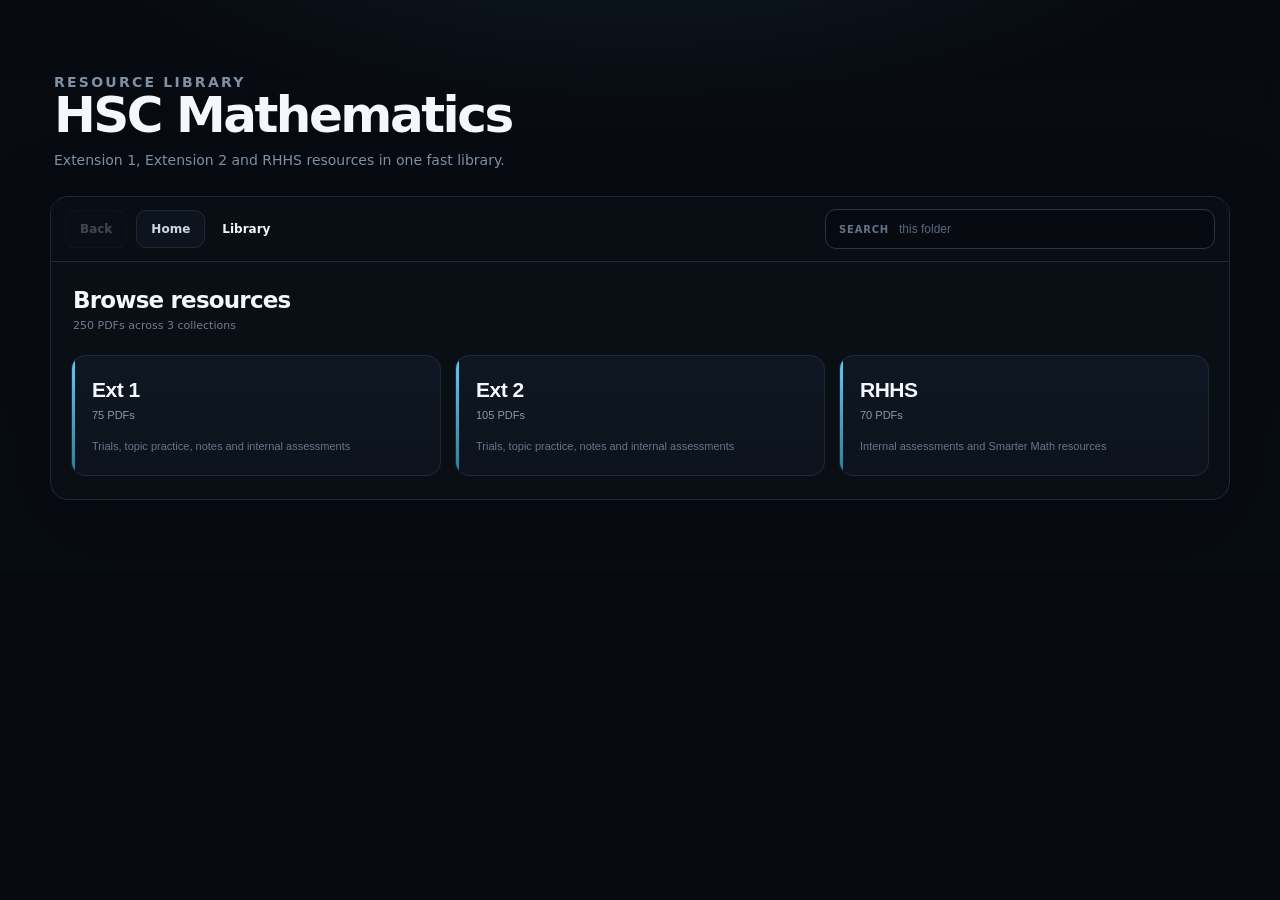
<file: index.html>
<!doctype html><html lang="en"><head><meta charset="utf-8"><meta name="viewport" content="width=device-width,initial-scale=1"><meta name="theme-color" content="#070a10"><title>HSC Maths Library</title><link rel="dns-prefetch" href="//kwpwbocpjdtntnzjwytk.supabase.co"><link rel="preconnect" href="https://kwpwbocpjdtntnzjwytk.supabase.co" crossorigin><link rel="preload" href="/resource-paths.js?v=20260910-layout4" as="script" fetchpriority="high"><style>:root{color-scheme:dark;--bg:#070a10;--panel:#0b1017;--panel2:#0e151f;--panel3:#111a26;--line:#1d2938;--line2:#2b3d52;--text:#f5f8fb;--muted:#7f90a5;--soft:#a9b5c4;--accent:#67c8ec}*{box-sizing:border-box}html,body{margin:0;min-height:100%;background:var(--bg);color:var(--text);font-family:system-ui,-apple-system,BlinkMacSystemFont,"Segoe UI",sans-serif}body{padding:0 18px 70px;background:radial-gradient(850px 360px at 50% -140px,rgba(77,171,211,.12),transparent 72%),linear-gradient(#070a10,#080c13)}.shell{width:min(1180px,100%);margin:auto}.intro{padding:62px 4px 28px}.kicker{margin:0 0 10px;color:#8ba4b5;font-size:11px;font-weight:760;letter-spacing:.16em;text-transform:uppercase}.intro h1{margin:0;font-size:clamp(34px,4.3vw,50px);line-height:1;letter-spacing:-.05em;font-weight:790}.intro p{margin:12px 0 0;color:var(--muted);font-size:14px}.browser{border:1px solid var(--line);border-radius:18px;background:rgba(11,16,23,.98);overflow:hidden;box-shadow:0 28px 90px rgba(0,0,0,.28)}.bar{display:flex;gap:9px;align-items:center;padding:12px 14px;border-bottom:1px solid var(--line);background:#090e15}.nav{height:38px;border:1px solid var(--line);border-radius:10px;background:#0d141d;color:#ced8e3;cursor:pointer;font:680 12px system-ui;padding:0 14px}.nav:hover:not(:disabled){background:#13202d;border-color:#31506a}.nav:disabled{opacity:.28;cursor:default}.crumbs{display:flex;align-items:center;gap:3px;min-width:0;flex:1;overflow:hidden}.crumb{border:0;background:transparent;color:#7f8ea1;padding:8px;border-radius:8px;font:650 12px system-ui;white-space:nowrap;cursor:pointer}.crumb:hover{background:#111925;color:#e8eef4}.crumb.current{color:#f1f5f9;cursor:default}.sep{color:#3b4858}.search-wrap{display:flex;align-items:center;width:min(390px,40vw);height:40px;border:1px solid #263548;border-radius:11px;background:#070b11;transition:border-color .12s,box-shadow .12s,background .12s}.search-wrap:focus-within{border-color:#3c7089;background:#090f17;box-shadow:0 0 0 3px rgba(103,200,236,.09)}.search-label{padding-left:13px;color:#617389;font-size:10px;font-weight:760;letter-spacing:.08em;text-transform:uppercase}.search{min-width:0;flex:1;height:100%;border:0;background:transparent;color:#edf3f8;padding:0 10px;outline:0;font-size:12px}.search::placeholder{color:#596a7f}.clear{display:none;border:0;background:transparent;color:#8b9cb0;height:100%;padding:0 12px;cursor:pointer;font:650 11px system-ui}.clear.show{display:block}.clear:hover{color:#e8f2fa}.head{padding:25px 22px 13px}.head h2{margin:0;font-size:23px;letter-spacing:-.035em}.head p{margin:6px 0 0;color:#6d7d92;font-size:11px}.root-grid{display:grid;grid-template-columns:repeat(3,minmax(0,1fr));gap:14px;padding:10px 20px 23px}.root-card{position:relative;overflow:hidden;border:1px solid var(--line);background:linear-gradient(180deg,#0f1722,#0c131c);border-radius:14px;padding:22px 20px 20px;text-align:left;color:var(--text);cursor:pointer;transition:transform .13s,border-color .13s,background .13s}.root-card:before{content:"";position:absolute;left:0;top:0;bottom:0;width:3px;background:linear-gradient(#67c8ec,#2d7e9f)}.root-card:hover{transform:translateY(-2px);border-color:#31506a;background:linear-gradient(180deg,#121d2a,#0f1823)}.root-name{display:block;font-size:21px;font-weight:760;letter-spacing:-.025em}.root-count{display:block;margin-top:7px;color:#8998aa;font-size:11px}.root-note{display:block;margin-top:18px;color:#65768b;font-size:11px;line-height:1.45}.folder-grid{display:grid;grid-template-columns:repeat(2,minmax(0,1fr));gap:10px;padding:8px 18px 21px}.folder-card{position:relative;min-height:96px;border:1px solid #1c2a3a;border-radius:12px;background:linear-gradient(145deg,#0e1621,#0b1119);color:var(--text);text-align:left;padding:17px 105px 16px 17px;cursor:pointer;overflow:hidden;transition:background .1s,border-color .1s,transform .1s}.folder-card:after{content:"";position:absolute;left:0;top:16px;bottom:16px;width:2px;background:#4ea9ce;opacity:.75}.folder-card:hover{background:linear-gradient(145deg,#121d2a,#0d151f);border-color:#2c465e;transform:translateY(-1px)}.folder-name{display:block;font-size:14px;font-weight:720;line-height:1.35}.folder-sub{display:block;margin-top:7px;color:#6f8197;font-size:11px}.folder-count{position:absolute;right:16px;top:16px;border:1px solid #23364a;border-radius:999px;background:#0a1119;color:#8ea2b8;padding:5px 8px;font-size:10px;white-space:nowrap}.list{padding:6px 11px 15px}.item{display:grid;grid-template-columns:minmax(0,1fr) auto;gap:16px;width:100%;align-items:center;min-height:55px;border:0;border-bottom:1px solid #121c29;background:transparent;color:#dfe7ef;text-decoration:none;text-align:left;font:inherit;padding:0 10px;cursor:pointer;transition:background .08s}.item:last-child{border-bottom:0}.item:hover{background:#0f1823}.item-name{min-width:0;font-size:13px;font-weight:620;white-space:nowrap;overflow:hidden;text-overflow:ellipsis}.item-side{display:flex;align-items:center;gap:8px}.year{min-width:42px;text-align:center;border:1px solid #223448;border-radius:7px;background:#0a1119;color:#8fa4bb;padding:4px 7px;font-size:10px;font-weight:700}.open-label{color:#6f8298;font-size:10px;font-weight:700;letter-spacing:.05em;text-transform:uppercase}.empty{padding:46px 14px;text-align:center;color:#748197;font-size:13px}@media(max-width:700px){body{padding:0 9px 34px}.intro{padding:38px 3px 20px}.intro h1{font-size:34px}.bar{flex-wrap:wrap;padding:10px}.search-wrap{width:100%;order:3}.crumbs{order:2}.root-grid,.folder-grid{grid-template-columns:1fr;padding-left:12px;padding-right:12px}.root-card{padding:18px}.head{padding:18px 14px 10px}.folder-card{padding-right:90px}.browser{border-radius:14px}}</style></head><body><main class="shell"><header class="intro"><p class="kicker">Resource Library</p><h1>HSC Mathematics</h1><p>Extension 1, Extension 2 and RHHS resources in one fast library.</p></header><section class="browser"><div class="bar"><button id="back" class="nav">Back</button><button id="home" class="nav">Home</button><div id="crumbs" class="crumbs"></div><div class="search-wrap"><span class="search-label">Search</span><input id="search" class="search" type="search" placeholder="this folder" autocomplete="off" spellcheck="false"><button id="clear" class="clear" type="button">Clear</button></div></div><div class="head"><h2 id="title">Resources</h2><p id="count">Loading…</p></div><div id="root-grid" class="root-grid"></div><div id="folder-grid" class="folder-grid"></div><div id="list" class="list"></div></section></main><script src="/resource-paths.js?v=20260910-layout4"></script><script>(()=>{const B='https://kwpwbocpjdtntnzjwytk.supabase.co/storage/v1/object/public/resources/',P=window.RESOURCE_PATHS||[],R={t:'d',n:'Resources',p:'',c:[]},M=new Map([['',R]]),E=p=>p.split('/').map(encodeURIComponent).join('/'),N=s=>s==='Q_s By Topic'?"Q's By Topic":s.replace(/Q_s/g,"Q's"),TOP=["Organisation Trial Papers","Q's By Topic","Notes","Internal Assessments"],ORG=['CSSA','Independent','NEAP','PEM','S&G','Western Mathematics Exams','QATs','ACE','Trial Maths','Total Education','ConquerHSC','MathsBank'],nat=(a,b)=>a.localeCompare(b,undefined,{numeric:true,sensitivity:'base'}),yr=s=>{const a=s.match(/\b20\d{2}\b/g);return a?Math.max(...a.map(Number)):-1};for(const full of P){const a=full.split('/').filter(Boolean);let pre='',par=R;for(let i=0;i<a.length;i++){const raw=a[i],last=i===a.length-1,next=pre?pre+'/'+raw:raw;if(last)par.c.push({t:'f',n:raw,p:full,u:B+E(full)});else{let d=M.get(next);if(!d){d={t:'d',n:N(raw),p:next,c:[]};M.set(next,d);par.c.push(d)}par=d;pre=next}}}function cmpFor(d){return(a,b)=>{if(a.t!==b.t)return a.t==='d'?-1:1;if(a.t==='f'){const ya=yr(a.n),yb=yr(b.n);if(ya!==yb)return yb-ya;return nat(a.n,b.n)}if(d.p==='Ext 1'||d.p==='Ext 2'){const ia=TOP.indexOf(a.n),ib=TOP.indexOf(b.n);if(ia!==ib)return(ia<0?99:ia)-(ib<0?99:ib)}if(d.p.endsWith('Organisation Trial Papers')){const ia=ORG.indexOf(a.n),ib=ORG.indexOf(b.n);if(ia!==ib)return(ia<0?99:ia)-(ib<0?99:ib)}const ya=yr(a.n),yb=yr(b.n);if(ya!==yb&&ya>=0&&yb>=0)return yb-ya;return nat(a.n,b.n)}}for(const d of M.values())d.c.sort(cmpFor(d));const $=x=>document.getElementById(x),L=$('list'),FG=$('folder-grid'),RG=$('root-grid'),T=$('title'),C=$('count'),Cr=$('crumbs'),Q=$('search'),Cl=$('clear'),Back=$('back'),Home=$('home');let S=[R];const cur=()=>S.at(-1),fc=n=>n.t==='f'?1:n.c.reduce((s,x)=>s+fc(x),0);function crumbs(){Cr.replaceChildren();S.forEach((n,i)=>{if(i){const z=document.createElement('span');z.className='sep';z.textContent='/';Cr.append(z)}const b=document.createElement('button');b.className='crumb'+(i===S.length-1?' current':'');b.textContent=i?n.n:'Library';if(i<S.length-1)b.onclick=()=>go(i);Cr.append(b)})}function go(i){S=S.slice(0,i+1);Q.value='';render()}function enter(x){S.push(x);Q.value='';render()}function rootCards(items){RG.replaceChildren();if(cur()!==R||Q.value.trim()){RG.style.display='none';return false}RG.style.display='grid';const notes={'Ext 1':'Trials, topic practice, notes and internal assessments','Ext 2':'Trials, topic practice, notes and internal assessments','RHHS':'Internal assessments and Smarter Math resources'};items.filter(x=>x.t==='d').forEach(x=>{const b=document.createElement('button');b.className='root-card';b.innerHTML='<span class="root-name"></span><span class="root-count"></span><span class="root-note"></span>';b.children[0].textContent=x.n;b.children[1].textContent=fc(x)+' PDFs';b.children[2].textContent=notes[x.n]||'Open collection';b.onclick=()=>enter(x);RG.append(b)});return true}function render(){const n=cur(),q=Q.value.trim().toLowerCase(),items=(q?n.c.filter(x=>x.n.toLowerCase().includes(q)):n.c).slice().sort(cmpFor(n));T.textContent=n===R?'Browse resources':n.n;C.textContent=n===R&&!q?fc(R)+' PDFs across '+n.c.length+' collections':items.length+' item'+(items.length===1?'':'s');Back.disabled=S.length===1;Cl.classList.toggle('show',!!q);crumbs();FG.replaceChildren();L.replaceChildren();if(rootCards(items)){FG.style.display='none';L.style.display='none';return}RG.style.display='none';const folders=items.filter(x=>x.t==='d'),files=items.filter(x=>x.t==='f');FG.style.display=folders.length?'grid':'none';folders.forEach(x=>{const b=document.createElement('button');b.className='folder-card';const name=document.createElement('span');name.className='folder-name';name.textContent=x.n;const sub=document.createElement('span');sub.className='folder-sub';sub.textContent=n.p.endsWith('Organisation Trial Papers')?'Trial examination collection':'Open folder';const count=document.createElement('span');count.className='folder-count';count.textContent=fc(x)+' PDF'+(fc(x)===1?'':'s');b.append(name,sub,count);b.onclick=()=>enter(x);FG.append(b)});L.style.display=files.length||!folders.length?'block':'none';files.forEach(x=>{const a=document.createElement('a');a.className='item';a.href=x.u;a.target='_blank';a.rel='noopener';const name=document.createElement('span');name.className='item-name';name.textContent=x.n;const side=document.createElement('span');side.className='item-side';const y=yr(x.n);if(y>0){const ys=document.createElement('span');ys.className='year';ys.textContent=y;side.append(ys)}const op=document.createElement('span');op.className='open-label';op.textContent='Open PDF';side.append(op);a.append(name,side);L.append(a)});if(!items.length){L.style.display='block';const e=document.createElement('div');e.className='empty';e.textContent='No matching items.';L.append(e)}}Back.onclick=()=>{if(S.length>1){S.pop();Q.value='';render()}};Home.onclick=()=>{S=[R];Q.value='';render()};Q.oninput=render;Cl.onclick=()=>{Q.value='';Q.focus();render()};render()})();</script></body></html>
</file>
